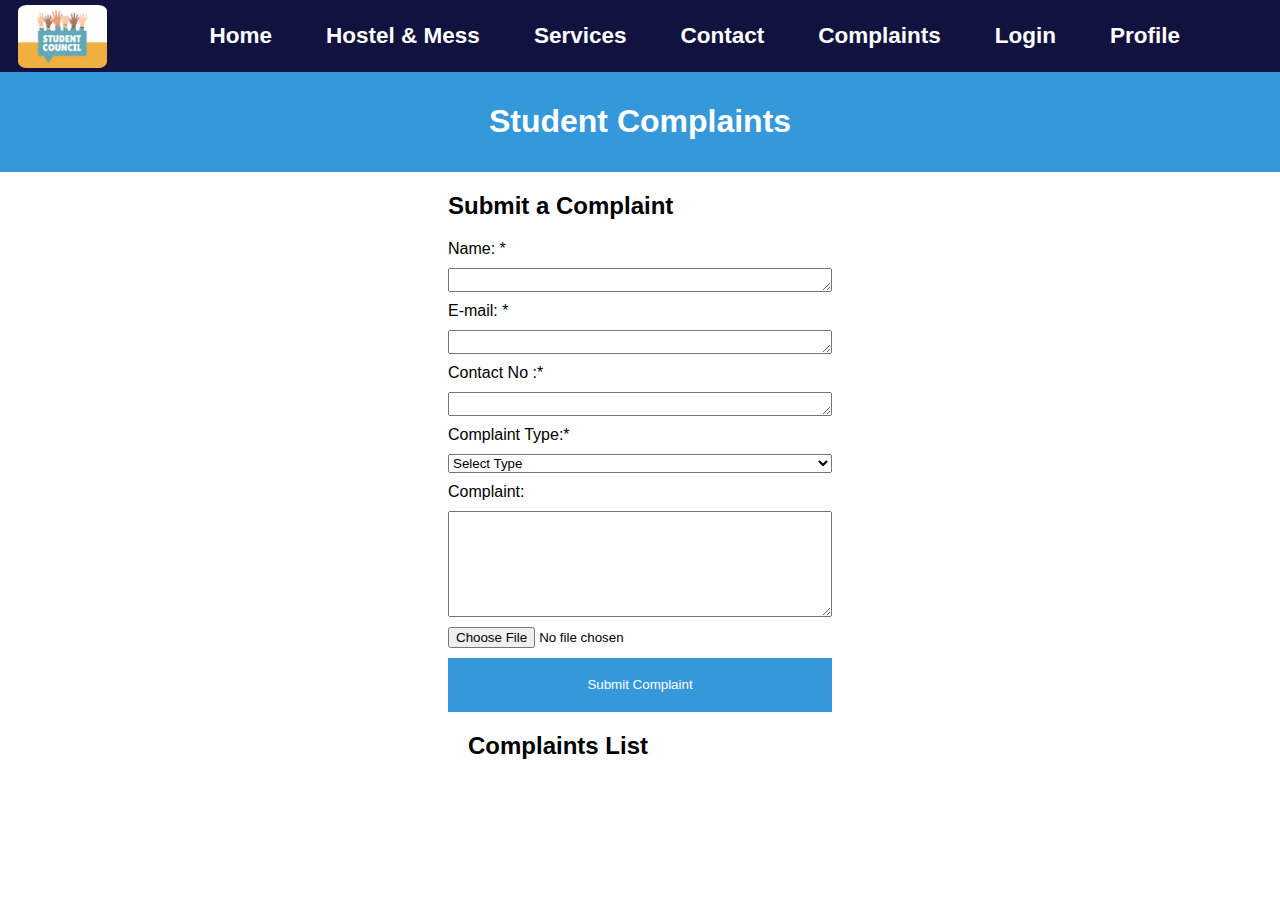
<file: student web/complaint.html>
<!DOCTYPE html>
<html lang="en">
<head>
  <meta charset="UTF-8">
  <meta name="viewport" content="width=device-width, initial-scale=1.0">
  <title>Student Complaints | Student Web Application</title>
  <link rel="stylesheet" href="complaint.css">
</head>
<body>
    <div class="heading">
        <img src="logo.jpg" class="logo">
        <div class="nav">
          <a href="index.html">Home</a>
            <a href="hostel.html">Hostel & Mess</a>
            <a href="services.html">Services</a>
            <a href="contact.html">Contact</a>
            <a href="complaint.html">Complaints</a>
            <a href="login.html">Login</a>
            <a href="profile.html">Profile</a>
        </div>
    </div>
  <header>
    <h1>Student Complaints</h1>
  </header>

  <section id="complaintForm">
    <h2>Submit a Complaint</h2>

    <form id="complaintSubmissionForm">
        <label for="complaintText">Name: *</label>
      <textarea id="complaintText" class="imp" name="complaintText" required></textarea>
      <label for="complaintText">E-mail: *</label>
      <textarea id="complaintText"class="imp" name="complaintText" required></textarea>
      <label for="complaintText">Contact No :*</label>
      <textarea id="complaintText" class="imp" name="complaintText" required></textarea>
      <label for="complaintType" >Complaint Type:*</label>
      <select id="complaintType" name="complaintType">
        <option value="select">Select Type</option>
        <option value="hostel">Hostel</option>
        <option value="mess">Mess</option>
        <option value="college">College</option>
        <!-- Add more options as needed -->
      </select>

      <label for="complaintText">Complaint:</label>
      <textarea id="complaintText" name="complaintText" required></textarea>
        <input type="file" class="file">
      <button type="button" onclick="submitComplaint()">Submit Complaint</button>
    </form>
    <section id="complaintList">
        <h2>Complaints List</h2>
        <ul id="complaintsList"></ul>
      </section>
  </section>

  

  <script src="complaint.js"></script>
</body>
</html>
</file>
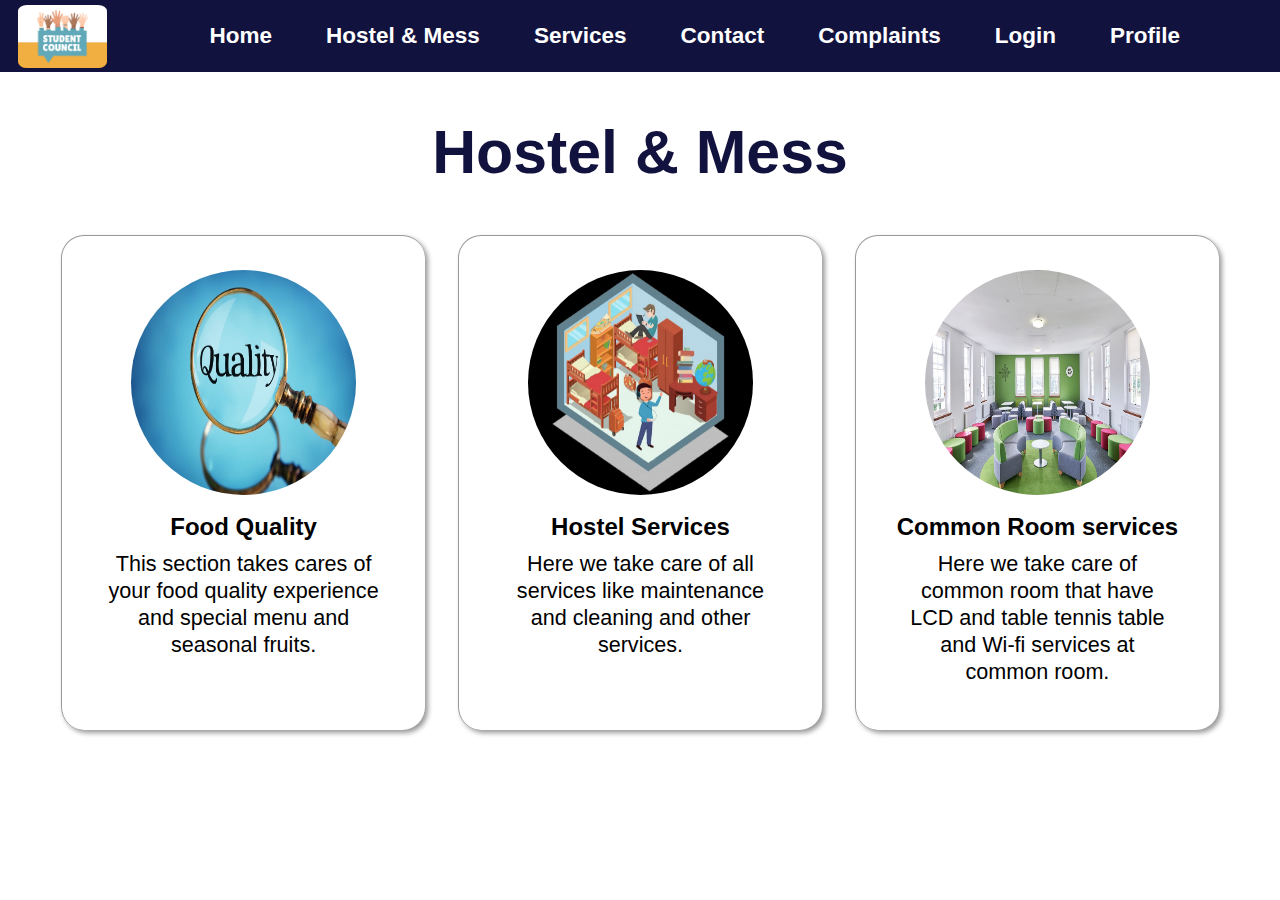
<file: student web/hostel.html>
<!DOCTYPE html>
<html lang="en">
<head>
    <meta charset="UTF-8">
    <meta name="viewport" content="width=device-width, initial-scale=1.0">
    <title>Hostel & Mess | Student Web Application</title>
    <link rel="stylesheet" href="hostel.css">
    <link rel="icon" href="icon1.jpg"/>
</head>
<body>
    <div class="heading">
        <img src="logo.jpg" class="logo">
        <div class="nav">
            <a href="index.html">Home</a>
            <a href="hostel.html">Hostel & Mess</a>
            <a href="services.html">Services</a>
            <a href="contact.html">Contact</a>
            <a href="complaint.html">Complaints</a>
            <a href="login.html">Login</a>
            <a href="profile.html">Profile</a>
        </div>
    </div>
</div> 
<h1 class="serves">Hostel & Mess</h1>
<div class="content-service">
    <div class="box">
        <img src="quality.jpg" alt="image">
        <h2 class="h-secondary">Food Quality</h2>
        <p class="center">This section takes cares of your food quality experience and special menu and seasonal fruits.</p>

    </div>
    <div class="box">
        <img src="management.jpg" alt="image">
        <h2 class="h-secondary">Hostel Services</h2>
        <p class="center">Here we take care of all services like maintenance and cleaning and other services.</p>
        
    </div>
    <div class="box">
        <img src="common.jpg" alt="image">
        <h2 class="h-secondary">Common Room services</h2>
        <p class="center">Here we take care of common room that have LCD and table tennis table and Wi-fi services at common room.</p>
    </div>
</div>
</body>
</html>
</file>
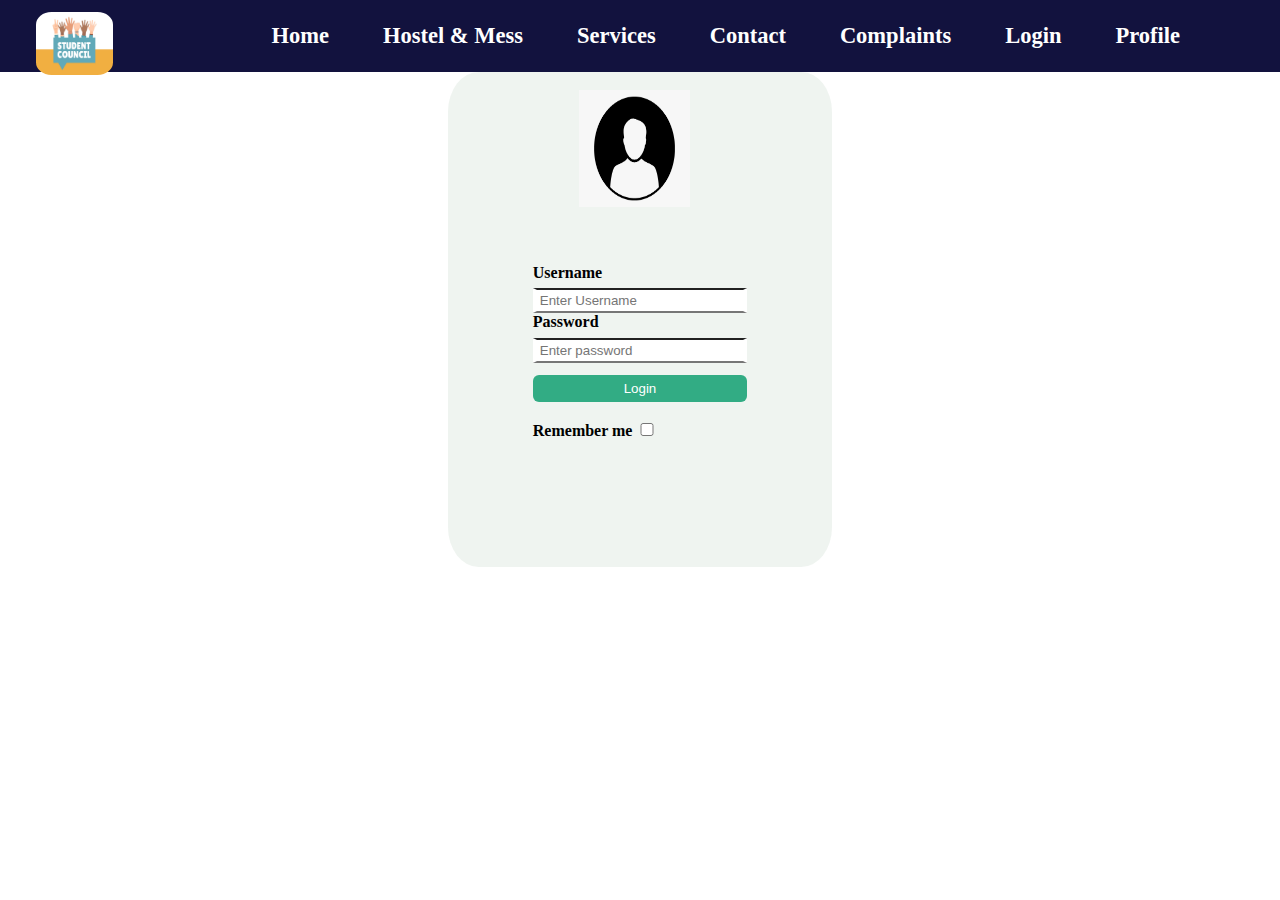
<file: student web/login.html>
<!DOCTYPE html>
<html lang="en">
<head>
    <meta charset="UTF-8">
    <meta name="viewport" content="width=device-width, initial-scale=1.0">
    <title>Login Page</title>
    <style>
        * {
    margin: 0;
    padding: 0;
    box-sizing: border-box;
}
.heading {
    display: flex;
    flex-direction: row;
    justify-content: space-between;
    align-items: center;
    height: 8vh;
    background-color: rgb(18, 18, 62);
    width: 100vw;
}
.logo{
    margin-left: 2vh;
    border-radius: 20%;
    height:7vh;
    width: 6vw;
    margin-left: 4vh;
}
.heading .nav {
    display: flex;
    flex-direction: row;
    justify-content: center;
    align-items: center;
    margin-right: 5vw;
}
.heading .nav a:hover {
   font-size: 2.5vh;
   background-color: white;
   color: rgb(0, 0, 33);
   display: flex;
   align-items: center;
   height: 4vh;
   border-radius: 20px;
   padding-left: 2vh;
   padding-right: 2vh;
   margin-right: 1em;
}
.nav a {
    padding-left: 2vh;
    padding-right: 2vh;
    text-decoration: none;
    color: white;
    font-size: 2.5vh;
    font-weight: bold;
    display: flex;
    align-items: center;
    height: 4vh;
    border-radius: 20px;
    margin-right: 2vh;
    transition-property: background-color;
    transition-duration: 0.6s;
}
        .page{
            background-color: rgba(165, 194, 169, 0.177);
            height:55vh;
            width:30%;
           margin:auto;
            display:flex;
           flex-direction: column;
           border-radius: 8%;
        }
        .form{
            margin-top: 15px;
        display:inline-block;
         
          height:50%;
          width:60%;
        
          margin:auto;
          padding:8px;
          overflow-x: none;
        }
        .image{
            display: inline-block;
            height:13vh;
            width:100%;
            margin-top: 3px;
            
        }
        img{
            margin-top: 15px;
            height:13vh;
            width:29%;
            margin-left: 34%;
          
        }
       input{
        margin-top: 3%;
        border-radius: 1px;
        padding: 3px;
        width:100%;
        box-sizing:border-box;
       border-inline: 4px solid white;
       }
       label{
        font-weight: bold;
       }
       #remember{
      
       width:10%;
       height:1.5vh;
       top:3%
       }
    button{
        margin-top: 6%;
       align-self: center;
       display:inline-block;
        width:100%;
        border-radius: 6px;
        border: none;
        background-color: rgba(32, 165, 121, 0.912);
        height:3vh;
        color:white;
    }
    #reme{
        display:inline-block;
        margin-top: 20px;
    }
    .animate{
        -webkit-animation: animatezoom 0.6s;
        animation:animatezoom 0.6s
    }
    @-webkit-keyframes animatezoom{
        from {-webkit-transform:scale(0)}
        to{-webkit-transform:scale(1)}
    }
    @keyframes animatezoom {
        from {transform:scale(0)}
        to {transform:scale(1)}
    }
    </style>
</head>

<body>
    <div class="heading">
        <img src="logo.jpg" class="logo">
        <div class="nav">
          <a href="index.html">Home</a>
            <a href="hostel.html">Hostel & Mess</a>
            <a href="services.html">Services</a>
            <a href="contact.html">Contact</a>
            <a href="complaint.html">Complaints</a>
            <a href="login.html">Login</a>
            <a href="profile.html">Profile</a>
        </div>
    </div>
    <div class="page animate">
        <div class="image">
       <img src="loo.png">
        </div>
        <div class="form">
        <form>
            <label for="text">Username</label>
          <input type="text" id="text" placeholder="Enter Username"name="user">
          <br>
          <label for="pass">Password</label>
          <input type="password" id="text" placeholder="Enter password"name="pass">
          <br>
          <button id="login">Login</button>
          <br>
          <label for="remember" id="reme">Remember me</label>
          <input type="checkbox" id="remember">
          
        </form>
    </div>
    </div>
</body>
</html>
</file>
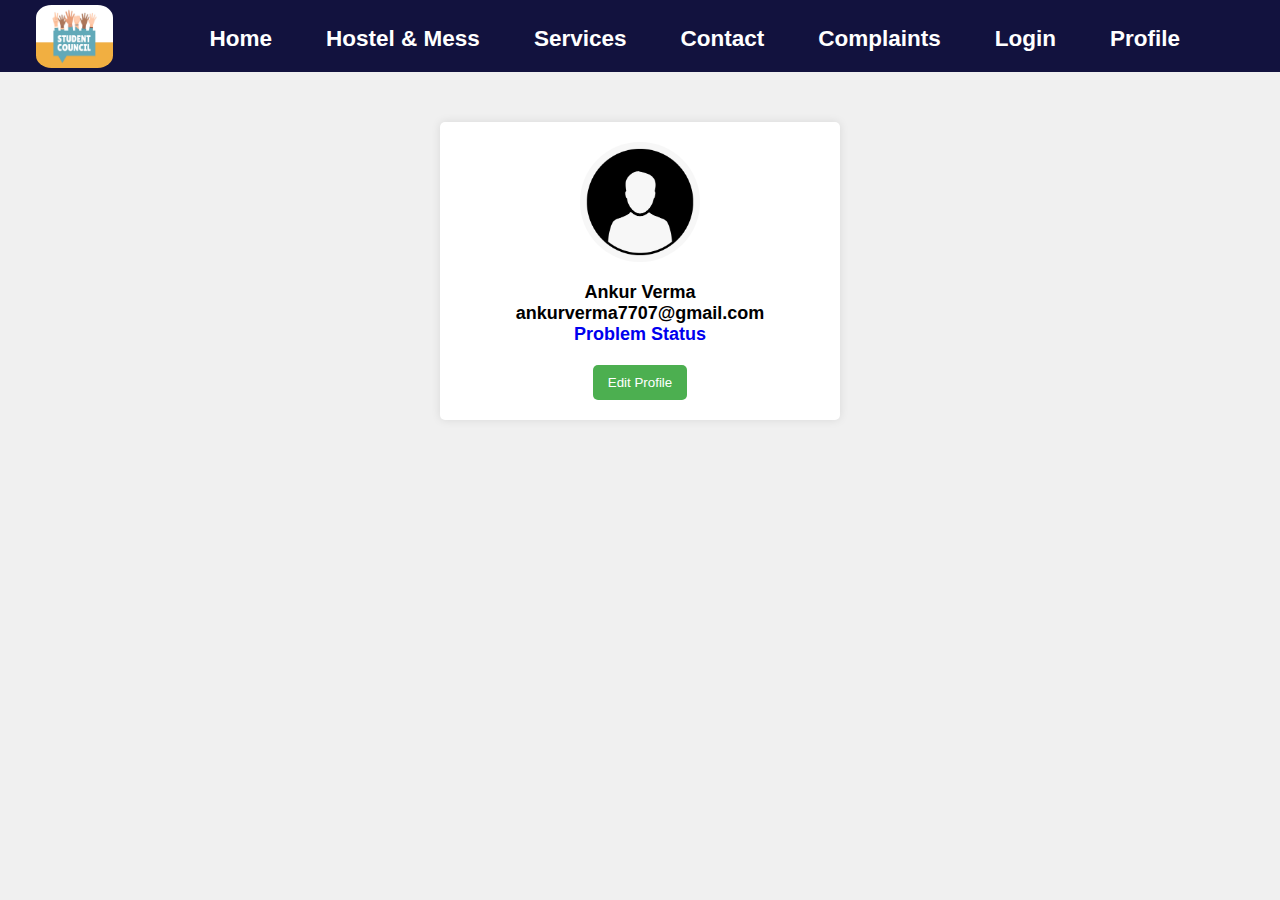
<file: student web/profile.html>
<!DOCTYPE html>
<html lang="en">
<head>
    <meta charset="UTF-8">
    <meta name="viewport" content="width=device-width, initial-scale=1.0">
    <title>User Profile</title>
    <style>
        body {
            font-family: Arial, sans-serif;
            margin: 0;
            padding: 0;
            background-color: #f0f0f0;
        }

        .profile-container {
            max-width: 400px;
            margin: 50px auto;
            background-color: #fff;
            padding: 20px;
            box-shadow: 0 0 10px rgba(0, 0, 0, 0.1);
            border-radius: 5px;
            text-align: center;
        }

        .profile-picture {
            width: 120px;
            height: 120px;
            border-radius: 50%;
            overflow: hidden;
            margin: 0 auto 20px;
        }

        .profile-picture img {
            width: 100%;
            height: 100%;
            object-fit: cover;
        }

        .user-info {
            font-size: 18px;
            margin-bottom: 20px;
        }

        .user-info span {
            font-weight: bold;
        }

        .edit-button {
            background-color: #4CAF50;
            color: #fff;
            padding: 10px 15px;
            border: none;
            border-radius: 5px;
            cursor: pointer;
        }

        .edit-form {
            display: none;
            margin-top: 20px;
        }

        .edit-form label {
            display: block;
            margin-bottom: 5px;
        }

        .edit-form input {
            width: 100%;
            padding: 8px;
            margin-bottom: 10px;
            box-sizing: border-box;
        }

        .save-button {
            background-color: #2196F3;
            color: #fff;
            padding: 10px 15px;
            border: none;
            border-radius: 5px;
            cursor: pointer;
        }
        a{
            margin-top: 5px;
            text-decoration:none;
        }
        * {
    margin: 0;
    padding: 0;
    box-sizing: border-box;
}
.heading {
    display: flex;
    flex-direction: row;
    justify-content: space-between;
    align-items: center;
    height: 8vh;
    background-color: rgb(18, 18, 62);
    width: 100vw;
}
.logo{
    margin-left: 2vh;
    border-radius: 20%;
    height:7vh;
    width: 6vw;
    margin-left: 4vh;
}
.heading .nav {
    display: flex;
    flex-direction: row;
    justify-content: center;
    align-items: center;
    margin-right: 5vw;
}
.heading .nav a:hover {
   font-size: 2.5vh;
   background-color: white;
   color: rgb(0, 0, 33);
   display: flex;
   align-items: center;
   height: 4vh;
   border-radius: 20px;
   padding-left: 2vh;
   padding-right: 2vh;
   margin-right: 1em;
}
.nav a {
    padding-left: 2vh;
    padding-right: 2vh;
    text-decoration: none;
    color: white;
    font-size: 2.5vh;
    font-weight: bold;
    display: flex;
    align-items: center;
    height: 4vh;
    border-radius: 20px;
    margin-right: 2vh;
    transition-property: background-color;
    transition-duration: 0.6s;
}
    </style>
</head>
<body>
    <div class="heading">
        <img src="logo.jpg" class="logo">
        <div class="nav">
          <a href="index.html">Home</a>
            <a href="hostel.html">Hostel & Mess</a>
            <a href="services.html">Services</a>
            <a href="contact.html">Contact</a>
            <a href="complaint.html">Complaints</a>
            <a href="login.html">Login</a>
            <a href="profile.html">Profile</a>
        </div>
    </div>

<div class="profile-container" id="profileContainer">
    <div class="profile-picture">
        <img src="loo.png" alt="Profile Picture">
    </div>

    <div class="user-info" id="userInfo">
        <span id="username">Ankur Verma</span><br>
        <span id="email">ankurverma7707@gmail.com</span>
        <br>
        <a href="#"><span id="Problem_Status">Problem Status</span></a>
    </div>

    <button class="edit-button" onclick="toggleEditForm()">Edit Profile</button>

    <form class="edit-form" id="editForm">
        <label for="editUsername">Username:</label>
        <input type="text" id="editUsername" value="Ankur Verma">

        <label for="editEmail">Email:</label>
        <input type="email" id="editEmail" value="ankurverma7707@gmail.com">

        <button type="button" class="save-button" onclick="saveProfile()">Save</button>
    </form>
</div>

<script>
    function toggleEditForm() {
        const editForm = document.getElementById('editForm');
        const profileInfo = document.getElementById('userInfo');
        const editUsernameInput = document.getElementById('editUsername');
        const editEmailInput = document.getElementById('editEmail');

        editForm.style.display = editForm.style.display === 'none' ? 'block' : 'none';
        profileInfo.style.display = profileInfo.style.display === 'none' ? 'block' : 'none';

        editUsernameInput.value = document.getElementById('username').innerText;
        editEmailInput.value = document.getElementById('email').innerText;
    }

    function saveProfile() {
        const editUsernameInput = document.getElementById('editUsername');
        const editEmailInput = document.getElementById('editEmail');
        const usernameElement = document.getElementById('username');
        const emailElement = document.getElementById('email');

        usernameElement.innerText = editUsernameInput.value;
        emailElement.innerText = editEmailInput.value;

        toggleEditForm();
    }
</script>

</body>
</html>
</file>
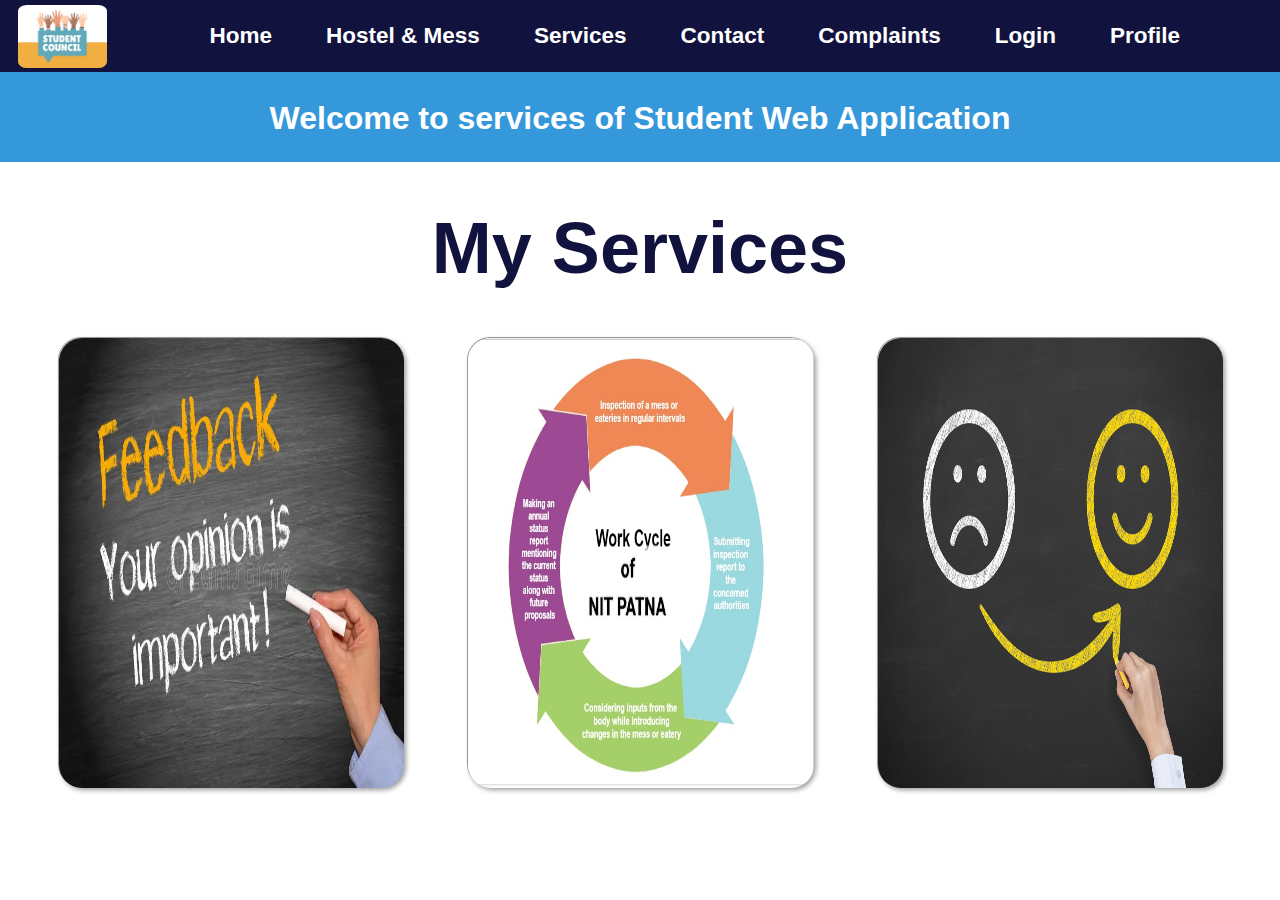
<file: student web/services.html>
<!DOCTYPE html>
<html lang="en">
<head>
  <meta charset="UTF-8">
  <meta name="viewport" content="width=device-width, initial-scale=1.0">
  <link rel="stylesheet" href="services.css">
  <title>Services | Student Web Application</title>
</head>
<body>
    <div class="heading">
        <img src="logo.jpg" class="logo">
        <div class="nav">
          <a href="index.html">Home</a>
            <a href="hostel.html">Hostel & Mess</a>
            <a href="services.html">Services</a>
            <a href="contact.html">Contact</a>
            <a href="complaint.html">Complaints</a>
            <a href="login.html">Login</a>
            <a href="profile.html">Profile</a>
        </div>
    </div>
  <header>
    <h1>Welcome to services of Student Web Application</h1>
  </header>

  <h1 class="serves">My Services</h1>
    <div class="content">
        <div class="box">
            <div>
            <img src="feedback.webp" alt="image">
             </div>
            <h2 class="h-secondary">Feedback Survey</h2>
            <p class="center">We respect your feedback and we always try to update ourself through your feedbacks and try to provide you better services.</p>

        </div>
        <div class="box">
            <div>
            <img src="feednitp.jpg" alt="image">
            </div>
            <h2 class="h-secondary">Interactive Charts and Graphs</h2>
            <p class="center">We have developed a complete chain to solve your complaints so that you can get satisfied with our services and facilities. </p>
            
        </div>
        <div class="box">
            <div>
            <img src="solve complaint.jpg" alt="image">
            </div>
            <h2 class="h-secondary">Real-time Update</h2>
            <p class="center">We will update you real-time status of your submitted complaints and you will be notified as soon as your problem is solved .</p>
        </div>
    </div>

  <!-- <script src="services.js"></script> -->
</body>
</html>
</file>
<file: student web/complaint.css>
body {
    font-family: Arial, sans-serif;
    margin: 0;
    padding: 0;
  }
  .heading {
    display: flex;
    flex-direction: row;
    justify-content: space-between;
    align-items: center;
    height: 8vh;
    background-color: rgb(18, 18, 62);
    width: 100vw;
}
.logo{
    margin-left: 2vh;
    border-radius: 10%;
    height:7vh;
}
.heading .nav {
    display: flex;
    flex-direction: row;
    justify-content: center;
    align-items: center;
    margin-right: 5vw;
}
.heading .nav a:hover {
   font-size: 2.5vh;
   background-color: white;
   color: rgb(0, 0, 33);
   display: flex;
   align-items: center;
   height: 4vh;
   border-radius: 20px;
   padding-left: 2vh;
   padding-right: 2vh;
   margin-right: 1em;
}
.nav a {
    padding-left: 2vh;
    padding-right: 2vh;
    text-decoration: none;
    color: white;
    font-size: 2.5vh;
    font-weight: bold;
    display: flex;
    align-items: center;
    height: 4vh;
    border-radius: 20px;
    margin-right: 2vh;
    transition-property: background-color;
    transition-duration: 0.6s;
}
  
  header {
    background-color: #3498db;
    color: #fff;
    padding: 10px;
    text-align: center;
  }
  
  section {
    margin: 20px;
  }
  
  form {
    display: grid;
    gap: 10px;
  }
  
  textarea {
    height: 100px;
  }
  
  button {
    background-color: #3498db;
    color: #fff;
    padding: 8px 15px;
    border: none;
    cursor: pointer;
    height: 6vh;
  }
  
  button:hover {
    background-color: #2980b9;
  }
  
  #complaintsList {
    list-style-type: none;
    padding: 0;
  }
  
  .complaint-item {
    border: 1px solid #ddd;
    margin: 10px 0;
    padding: 10px;
  }
  #complaintForm{
    width: 30vw;
    margin: auto;
  }
  .imp{
    height: 2vh;
  }
</file>
<file: student web/hostel.css>
* {
    margin: 0;
    padding: 0;
    box-sizing: border-box;
}
.heading {
    display: flex;
    flex-direction: row;
    justify-content: space-between;
    align-items: center;
    height: 8vh;
    background-color: rgb(18, 18, 62);
    width: 100vw;
}
.logo{
    margin-left: 2vh;
    border-radius: 10%;
    height:7vh;
}
.heading .nav {
    display: flex;
    flex-direction: row;
    justify-content: center;
    align-items: center;
    margin-right: 5vw;
}
.heading .nav a:hover {
   font-size: 2.5vh;
   background-color: white;
   color: rgb(0, 0, 33);
   display: flex;
   align-items: center;
   height: 4vh;
   border-radius: 20px;
   padding-left: 2vh;
   padding-right: 2vh;
   margin-right: 1em;
}
.nav a {
    padding-left: 2vh;
    padding-right: 2vh;
    text-decoration: none;
    color: white;
    font-size: 2.5vh;
    font-weight: bold;
    display: flex;
    align-items: center;
    height: 4vh;
    border-radius: 20px;
    margin-right: 2vh;
    transition-property: background-color;
    transition-duration: 0.6s;
}
h1 span {
    color: violet;
    font-weight: bold;
}
h1 {
    color: white;
    font-weight: bold;
    margin-left: 3vw;
    font-size: 4.3vh;
}
.content-service {
    margin:34px;
    display:flex;
    justify-content: space-evenly;
    align-items: center;
 } 
 .content-service .box{
     height: 55vh;
     padding: 34px;
     margin:3px 6px;
     border-radius: 23px;
     background-color: white;
     border-left: 1px solid rgba(0, 0, 0, 0.4);
     border-top: 1px solid rgba(0, 0, 0, 0.4);
     box-shadow: 3px 3px 5px rgba(0, 0, 0, 0.4);
     width: 30%; 
 
 }
 .box:hover {
    border-left: 1px solid rgba(0, 0, 0, 0.4);
    border-top: 1px solid rgba(0, 0, 0, 0.4);
    box-shadow: 12px 12px 12px rgba(0, 0, 0, 0.4);
 }
 .content-service .box img{
     height:25vh;
     width: 25vh;
     display:block;
     margin:auto;
     border-radius: 50%;    
 }
 .box .h-secondary {
    padding-top: 2vh;
    display:flex;
    justify-content: center;
 }
 .serves {
    color: rgb(18, 18, 62);
    position: relative;
    margin: 5vh;
    font-family: 'poppins', sans-serif;
    font-size: 3.8em;
    font-weight: bold;
    text-align: center;
 }
 .center {
    padding: 1vh;
    font-size: 2.4vh;
    line-height: 3vh;
    text-align: center;
 }
 body {
    background-color: white;
    font-family: sans-serif;
    height: 100vh;
 }

 
 @media (max-width: 1150px) {

    .heading h1 {
        display: none;
    }
    .content-service {
        display: flex;
        flex-direction: column;
        align-items: center;
        justify-content: space-around;
    }
    .content-service .box {
        width: 80vw;
        margin-bottom: 4vh;
    }
    .heading .nav {
        width: 100vw;
        margin-right: none;
        margin-left: 2vh;
    }
 }
 
 @media (max-width: 550px) {
    .heading {
        width: 100%;
    }
    .nav a {
        width: 17vw;
        margin-right: 1.3vh;
        font-size: 1.6vh;
        padding-left: 2vh;
        padding-right: 2vh;
        height: 3vh;
        display: flex;
        justify-content: center;
    }
    .heading .nav {
        margin-left: 0;
        width: 100vw;
    }
    .content-service .box {
        height: 35vh;
    }
    .center {
        padding: 1vh;
        font-size: 1.8vh;
        line-height: 2vh;
        text-align: center;
     }
     .box .h-secondary {
        font-size: 2vh;
        padding-top: 2vh;
        display:flex;
        justify-content: center;
     }
     .serves {
        font-size: 6vh;
     }
     .content-service .box img{
        height:14vh;
        width: 14vh;
        display:block;
        margin:auto;
        border-radius: 50%;    
    }
    .heading .nav a:hover {
        font-size: 1.6vh;
        background-color: white;
        color: rgb(0, 0, 33);
        display: flex;
        justify-content: center;
        align-items: center;
        height: 3vh;
        border-radius: 20px;
        padding-left: 2vh;
        padding-right: 2vh;
        margin-right: 1em;
     }
 }
</file>
<file: student web/services.css>
* {
  margin: 0;
  padding: 0;
  box-sizing: border-box;
}
.heading {
    display: flex;
    flex-direction: row;
    justify-content: space-between;
    align-items: center;
    height: 8vh;
    background-color: rgb(18, 18, 62);
    width: 100vw;
}
.logo{
    margin-left: 2vh;
    border-radius: 10%;
    height:7vh;
}
.heading .nav {
    display: flex;
    flex-direction: row;
    justify-content: center;
    align-items: center;
    margin-right: 5vw;
}
.heading .nav a:hover {
   font-size: 2.5vh;
   background-color: white;
   color: rgb(0, 0, 33);
   display: flex;
   align-items: center;
   height: 4vh;
   border-radius: 20px;
   padding-left: 2vh;
   padding-right: 2vh;
   margin-right: 1em;
}
header {
  background-color: #3498db;
  color: #fff;
  text-align: center;
  padding: 10px;
  height: 10vh;
}
header h1{
  margin-top: 2vh;
}
.nav a {
    padding-left: 2vh;
    padding-right: 2vh;
    text-decoration: none;
    color: white;
    font-size: 2.5vh;
    font-weight: bold;
    display: flex;
    align-items: center;
    height: 4vh;
    border-radius: 20px;
    margin-right: 2vh;
    transition-property: background-color;
    transition-duration: 0.8s;
}
.content {
  display: flex;
  justify-content: space-evenly;
  align-items: center;
} 
.content .box{
  position: relative;
  color: rgb(18, 18, 62);
   margin:3px 6px;
   border-radius: 23px;
   background-color: white;
   height: 50vh;
   width: 27vw;
   border-left: 1px solid rgba(0, 0, 0, 0.4);
   border-top: 1px solid rgba(0, 0, 0, 0.4);
   box-shadow: 3px 3px 5px rgba(0, 0, 0, 0.4);
   transition-property: all;
}

.content .box img{
   position: absolute;
   width: 27vw;
   height: 50vh;
   z-index: 1;
   border-radius: 23px;
   transition-property: all;
   transition-duration: 0.5s;
}
.content .box:hover img {
  top: 4vh;
  left: calc(50% - 10vh);
  height:21vh;
  width: 21vh;
  border-radius: 50%;
}


.box .h-secondary {
  position: absolute;
  top: 12vh;
  z-index: -1;
  transition-property: all;
  transition-duration: 0.5s;
}
.content .box:hover .h-secondary {
  z-index: 1;
  width: 20vw;
  font-size: 2.6vh;
  position: absolute;
  top: 23vh;
  left: calc(50% - 10vw);
  text-align: center;
  padding-top: 4vh;
  margin-bottom: 2vh;
}
.center {
  position: absolute;
  top: 10vh;
  visibility: hidden;
  font-size: 4vh;
  text-align: center;
  line-height: 1vh;
  padding-top: 1vh;
  z-index: -1;
  transition-property: all;
  transition-duration: 0.5s;
}
.content .box:hover .center {
  z-index: 1;
  visibility: visible;
  width: 24vw; 
  position: absolute;
  top: 30vh;
  left: calc(50% - 12vw);
  font-size: 2.3vh;
  text-align: center;
  line-height: 3vh;
  padding-top: 2vh;
}
.serves {
  color:  rgb(18, 18, 62);
  font-family: 'poppins', sans-serif;
  position: relative;
  margin: 5vh;
  font-size: 8vh;
  font-weight: bolder;
  text-align: center;
}
body {
  background-color: white;
  font-family: sans-serif;
  height: 100vh;
  width: 100vw;
}

@media (max-width: 1150px) {

  .heading h1 {
      display: none;
  }
  .content {
      display: flex;
      flex-direction: column;
      align-items: center;
      justify-content: space-around;
  }
  .content .box {
      width: 80vw;
      margin-bottom: 4vh;
  }

  .content .box img{
      position: absolute;
      width: 80vw;
      height: 50vh;
      z-index: 1;
      border-radius: 23px;
      transition-duration: 0.5s;
  }
  .content .box:hover .center {
      z-index: 1;
      width: 70vw; 
      position: absolute;
      top: 30vh;
      left: calc(50% - 35vw);
      font-size: large;
      text-align: center;
      line-height: 1.5em;
      padding-top: 1em;
   }
   .content .box:hover .h-secondary {
      z-index: 1;
      width: 36vw;
      position: absolute;
      top: 22vh;
      left: calc(50% - 18vw);
      text-align: center;
      padding-top: 1.5em;
   }
   .heading .nav {
      width: 100vw;
      margin-right: none;
      margin-left: 2vh;
  }
}

@media (max-width: 550px) {
  .heading {
      width: 100%;
  }
  .nav a {
      width: 17vw;
      margin-right: 1.3vh;
      font-size: 1.6vh;
      padding-left: 2vh;
      padding-right: 2vh;
      height: 3vh;
      display: flex;
      justify-content: center;
  }
  .heading .nav {
      margin-left: 0;
      width: 100vw;
  }
  .serves {
      font-size: 6vh;
  }
  .content .box {
      height: 30vh;
  }
  .content .box img {
      height: 30vh;
  }
  .content .box:hover .center {
      z-index: 1;
      width: 70vw; 
      position: absolute;
      top: 19vh;
      left: calc(50% - 35vw);
      font-size: 1.7vh;
      text-align: center;
      line-height: 2vh;
      padding-top: 1.6vh;
   }
   .content .box:hover .h-secondary {
      z-index: 1;
      width: 50vw;
      position: absolute;
      top: 14.5vh;
      font-size: 2vh;
      left: calc(50% - 25vw);
      text-align: center;
      padding-top: 2.5vh;
   }
   .content .box:hover img {
      top: 2vh;
      left: calc(50% - 7vh);
      height:14vh;
      width: 14vh;
      border-radius: 50%;
   }
   .heading .nav a:hover {
      font-size: 1.6vh;
      background-color: white;
      color: rgb(0, 0, 33);
      display: flex;
      justify-content: center;
      align-items: center;
      height: 3vh;
      border-radius: 20px;
      padding-left: 2vh;
      padding-right: 2vh;
      margin-right: 1em;
   }
}
</file>
